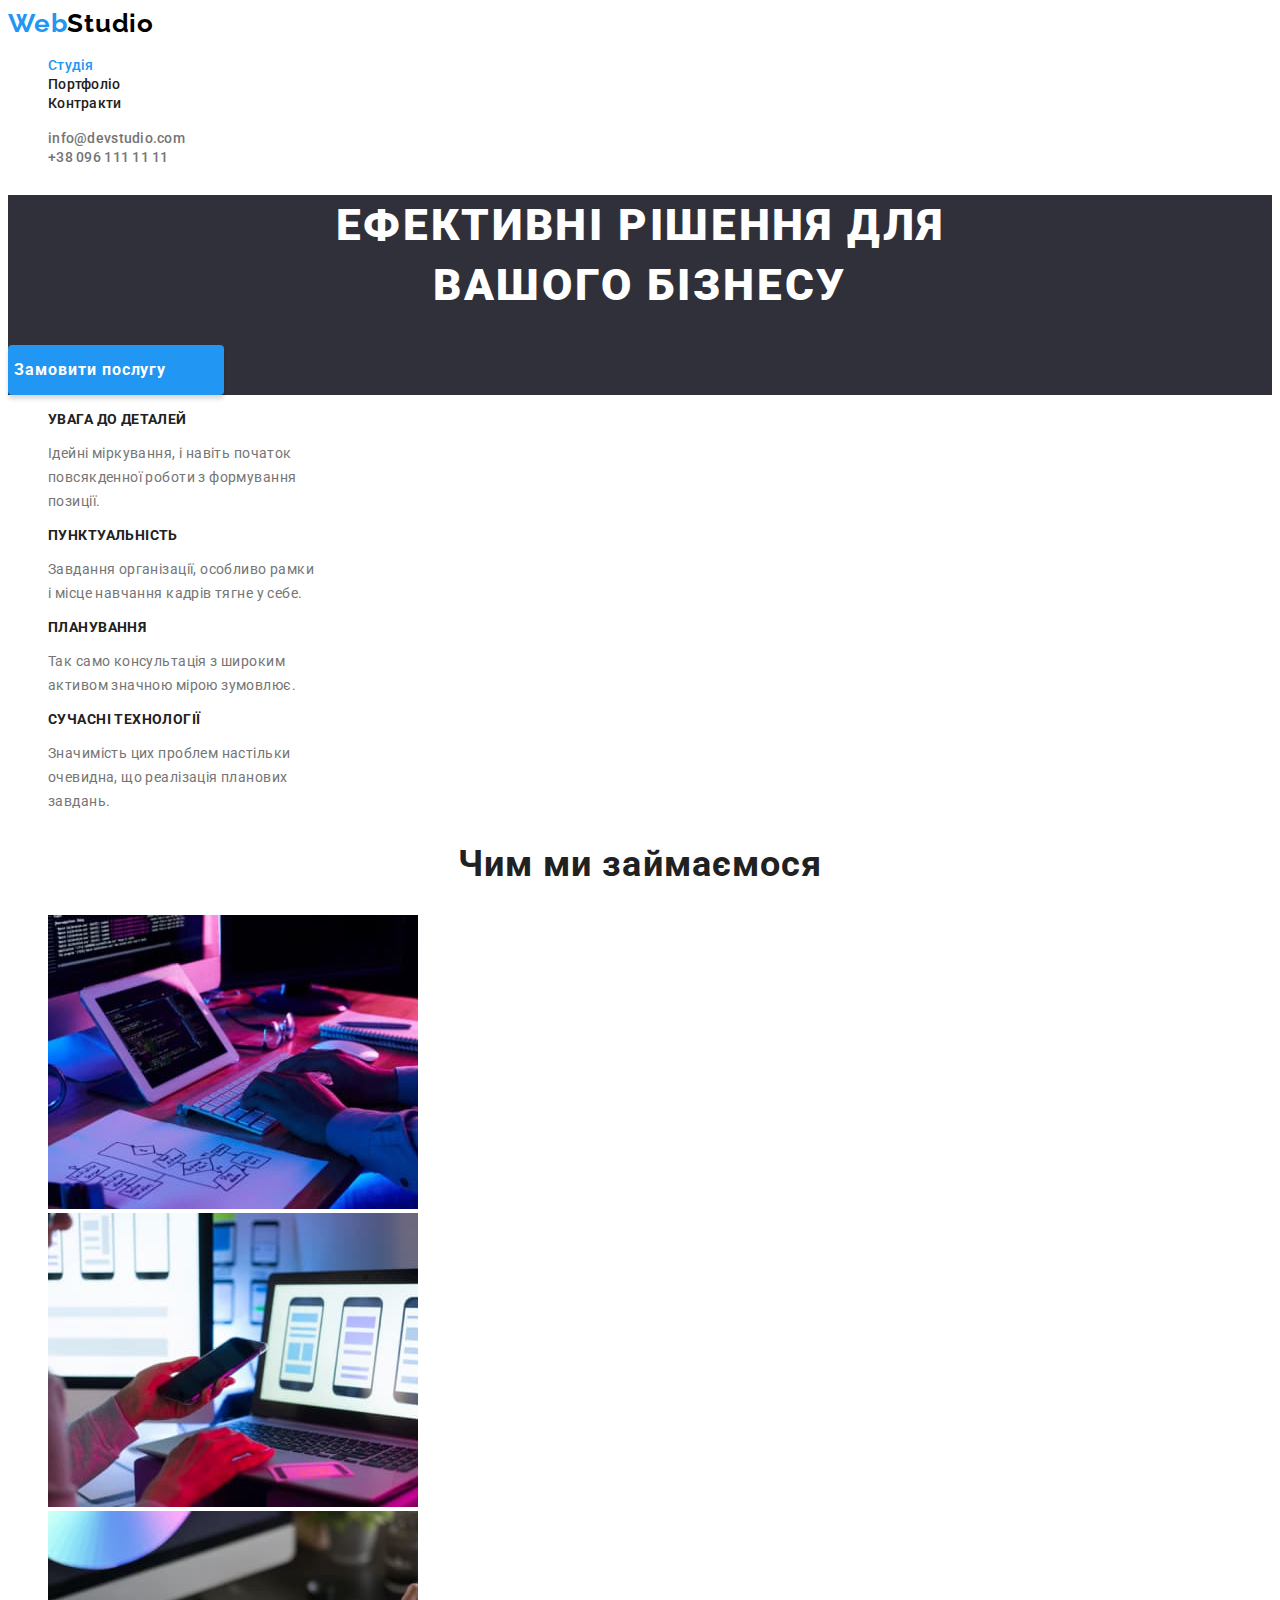
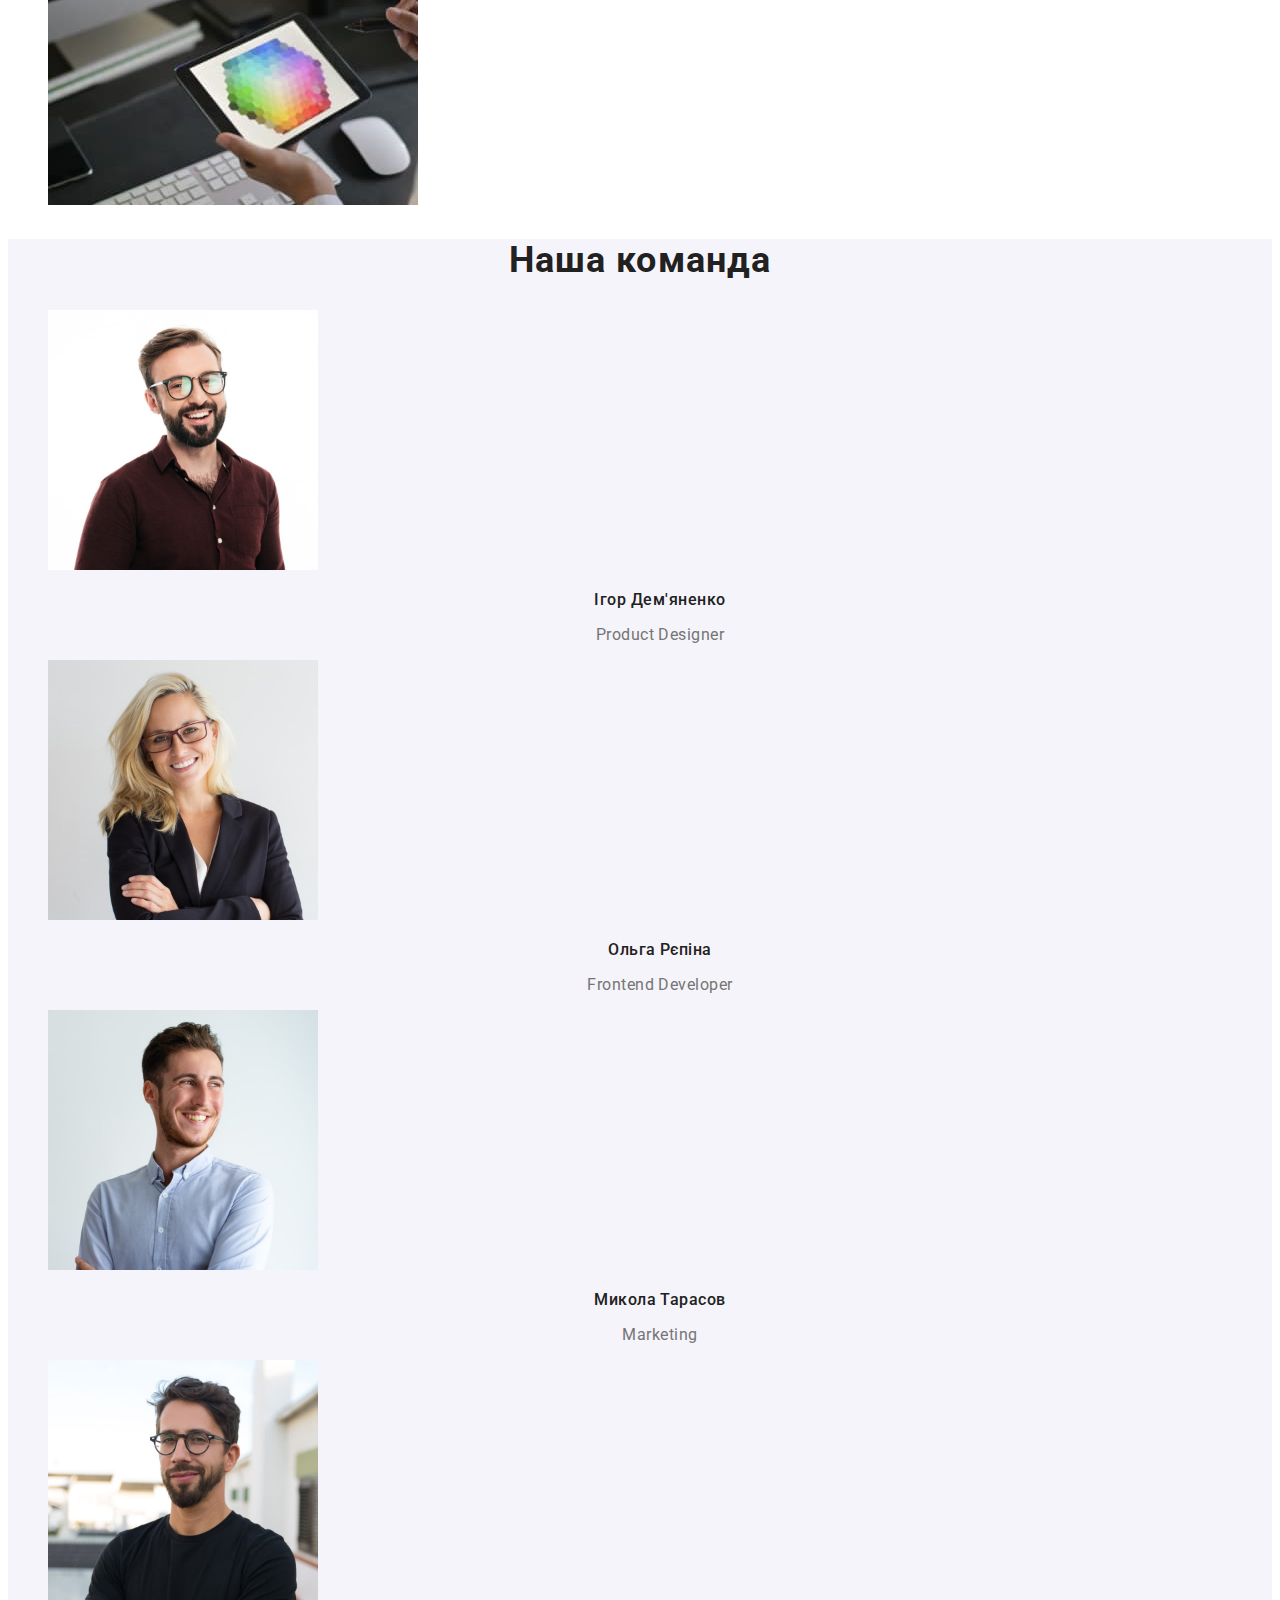
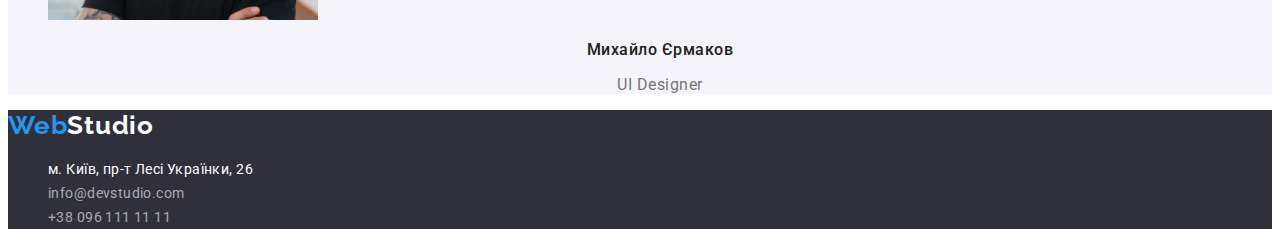
<file: index.html>
<!DOCTYPE html>
<html lang="uk">
  <head>
    <meta charset="UTF-8" />
    <meta http-equiv="X-UA-Compatible" content="IE=edge" />
    <meta name="viewport" content="width=device-width, initial-scale=1.0" />
    <title>Document</title>
    <link rel="preconnect" href="https://fonts.googleapis.com" />
    <link rel="preconnect" href="https://fonts.gstatic.com" crossorigin />
    <link
      href="https://fonts.googleapis.com/css2?family=Raleway:wght@700&family=Roboto:wght@400;500;700;900&display=swap"
      rel="stylesheet"
    />
    <link rel="stylesheet" href="./css/style.css" />
  </head>
  <body class="body">
    <!--Головний блок-->
    <header class="header">
      <a href="/" class="header-logo logo link" lang="en"
        ><span class="header-accent-first">Web</span
        ><span class="header-accent-second">Studio</span></a
      >
      <nav class="header-nav">
        <ul class="header-nav-items items">
          <li class="header-item">
            <a class="header-nav-link link current" href="./index.html">Студія</a>
          </li>
          <li class="header-item">
            <a class="header-nav-link link" href="./portfolio.html">Портфоліо</a>
          </li>
          <li class="header-item">
            <a class="header-nav-link link" href="#">Контракти</a>
          </li>
        </ul>
      </nav>

      <ul class="header-contacts items">
        <li class="header-contact">
          <a class="header-mail-link link" href="mailto:ingo@devstudio.com"
            >info@devstudio.com</a
          >
        </li>
        <li class="header-contact">
          <a class="header-tel-link link" href="tel:+380961111111"
            >+38 096 111 11 11</a
          >
        </li>
      </ul>
    </header>

    <main class="studio-main">
      <section class="hero">
        <h1 class="hero-title">
          ЕФЕКТИВНІ РІШЕННЯ ДЛЯ <br />
          ВАШОГО БІЗНЕСУ
        </h1>
        <button class="hero-button button" type="button">
          Замовити послугу
        </button>
      </section>

      <!--Друга сторінка-->
      <section class="benefits">
        <h2 hidden>Особливості</h2>
        <ul class="benefits-items items">
          <li class="benefits-item">
            <h2 class="benefits-title">УВАГА ДО ДЕТАЛЕЙ</h2>
            <p class="benefits-desc">
              Ідейні міркування, і навіть початок <br />
              повсякденної роботи з формування <br />
              позиції.
            </p>
          </li>
          <li class="benefits-item">
            <h2 class="benefits-title">ПУНКТУАЛЬНІСТЬ</h2>
            <p class="benefits-desc">
              Завдання організації, особливо рамки <br />
              і місце навчання кадрів тягне у себе.
            </p>
          </li>
          <li>
            <h2 class="benefits-title">ПЛАНУВАННЯ</h2>
            <p class="benefits-desc">
              Так само консультація з широким <br />
              активом значною мірою зумовлює.
            </p>
          </li>
          <li class="benefits-item">
            <h2 class="benefits-title">СУЧАСНІ ТЕХНОЛОГІЇ</h2>
            <p class="benefits-desc">
              Значимість цих проблем настільки <br />
              очевидна, що реалізація планових <br />
              завдань.
            </p>
          </li>
        </ul>
      </section>
      <section class="main-portfolio">
        <h2 class="main-portfolio-subtitle">Чим ми займаємося</h2>
        <ul class="main-portfolio-items items">
          <li class="main-portfolio-item">
            <img
              class="main-portfolio-img"
              src="images/box1.jpg"
              alt="написання коду"
              width="370"
            />
          </li>
          <li class="main-portfolio-item">
            <img
              class="main-portfolio-img"
              src="images/box2.jpg"
              alt="тестування додатку"
              width="370"
            />
          </li>
          <li class="main-portfolio-item">
            <img
              class="main-portfolio-img"
              src="images/box3.jpg"
              alt="дизайн"
              width="370"
            />
          </li>
        </ul>
      </section>

      <!--Третя сторінка-->
      <section class="team">
        <h2 class="team-title">Наша команда</h2>
        <ul class="team-items items">
          <li class="team-item">
            <img
              class="team-img"
              src="images/teamcard1.jpg"
              alt="Product Designer"
              width="270"
            />
            <h3 class="team-subtitle">Ігор Дем'яненко</h3>
            <p class="team-desc" lang="en">Product Designer</p>
          </li>

          <li class="team-item">
            <img
              class="team-img"
              src="images/teamcard2.jpg"
              alt="Frontend Developer"
              width="270"
            />
            <h3 class="team-subtitle">Ольга Рєпіна</h3>
            <p class="team-desc" lang="en">Frontend Developer</p>
          </li>

          <li class="team-item">
            <img
              class="team-img"
              src="images/teamcard3.jpg"
              alt="Marketing"
              width="270"
            />
            <h3 class="team-subtitle">Микола Тарасов</h3>
            <p class="team-desc" lang="en">Marketing</p>
          </li>

          <li class="team-item">
            <img
              class="team-img"
              src="images/teamcard4.jpg"
              alt="UI Designer"
              width="270"
            />
            <h3 class="team-subtitle">Михайло Єрмаков</h3>
            <p class="team-desc" lang="en">UI Designer</p>
          </li>
        </ul>
      </section>
    </main>

<!-- Підвал -->
    <footer class="footer">
      <a href="/" class="footer-logo logo link" lang="en"
        ><span class="footer-accent-first">Web</span
        ><span class="footer-accent-second">Studio</span></a
      >
      <address class="footer-address">
        <ul class="footer-items items">
          <li class="footer-item">
            <a
              class="footer-map-link link"
              href="https://www.google.com.ua/maps/place/%D0%B1%D1%83%D0%BB.+%D0%9B%D0%B5%D1%81%D0%B8+%D0%A3%D0%BA%D1%80%D0%B0%D0%B8%D0%BD%D0%BA%D0%B8,+26,+%D0%9A%D0%B8%D0%B5%D0%B2,+02000/@50.4265807,30.5361918,17z/data=!3m1!4b1!4m5!3m4!1s0x40d4cf0e033ecbe9:0x57a4dffefec77da0!8m2!3d50.4265807!4d30.5383859?hl=ru&authuser=0"
              target="_blank"
              rel="noopener noreferrer nofollow"
              >м. Київ, пр-т Лесі Українки, 26</a
            >
          </li>
          <li class="footer-item">
            <a class="footer-mail-link link" href="mailto:ingo@devstudio.com"
              >info@devstudio.com</a
            >
          </li>
          <li class="footer-item">
            <a class="footer-tel-link link" href="tel:+380961111111"
              >+38 096 111 11 11</a
            >
          </li>
        </ul>
      </address>
    </footer>
  </body>
</html>
</file>
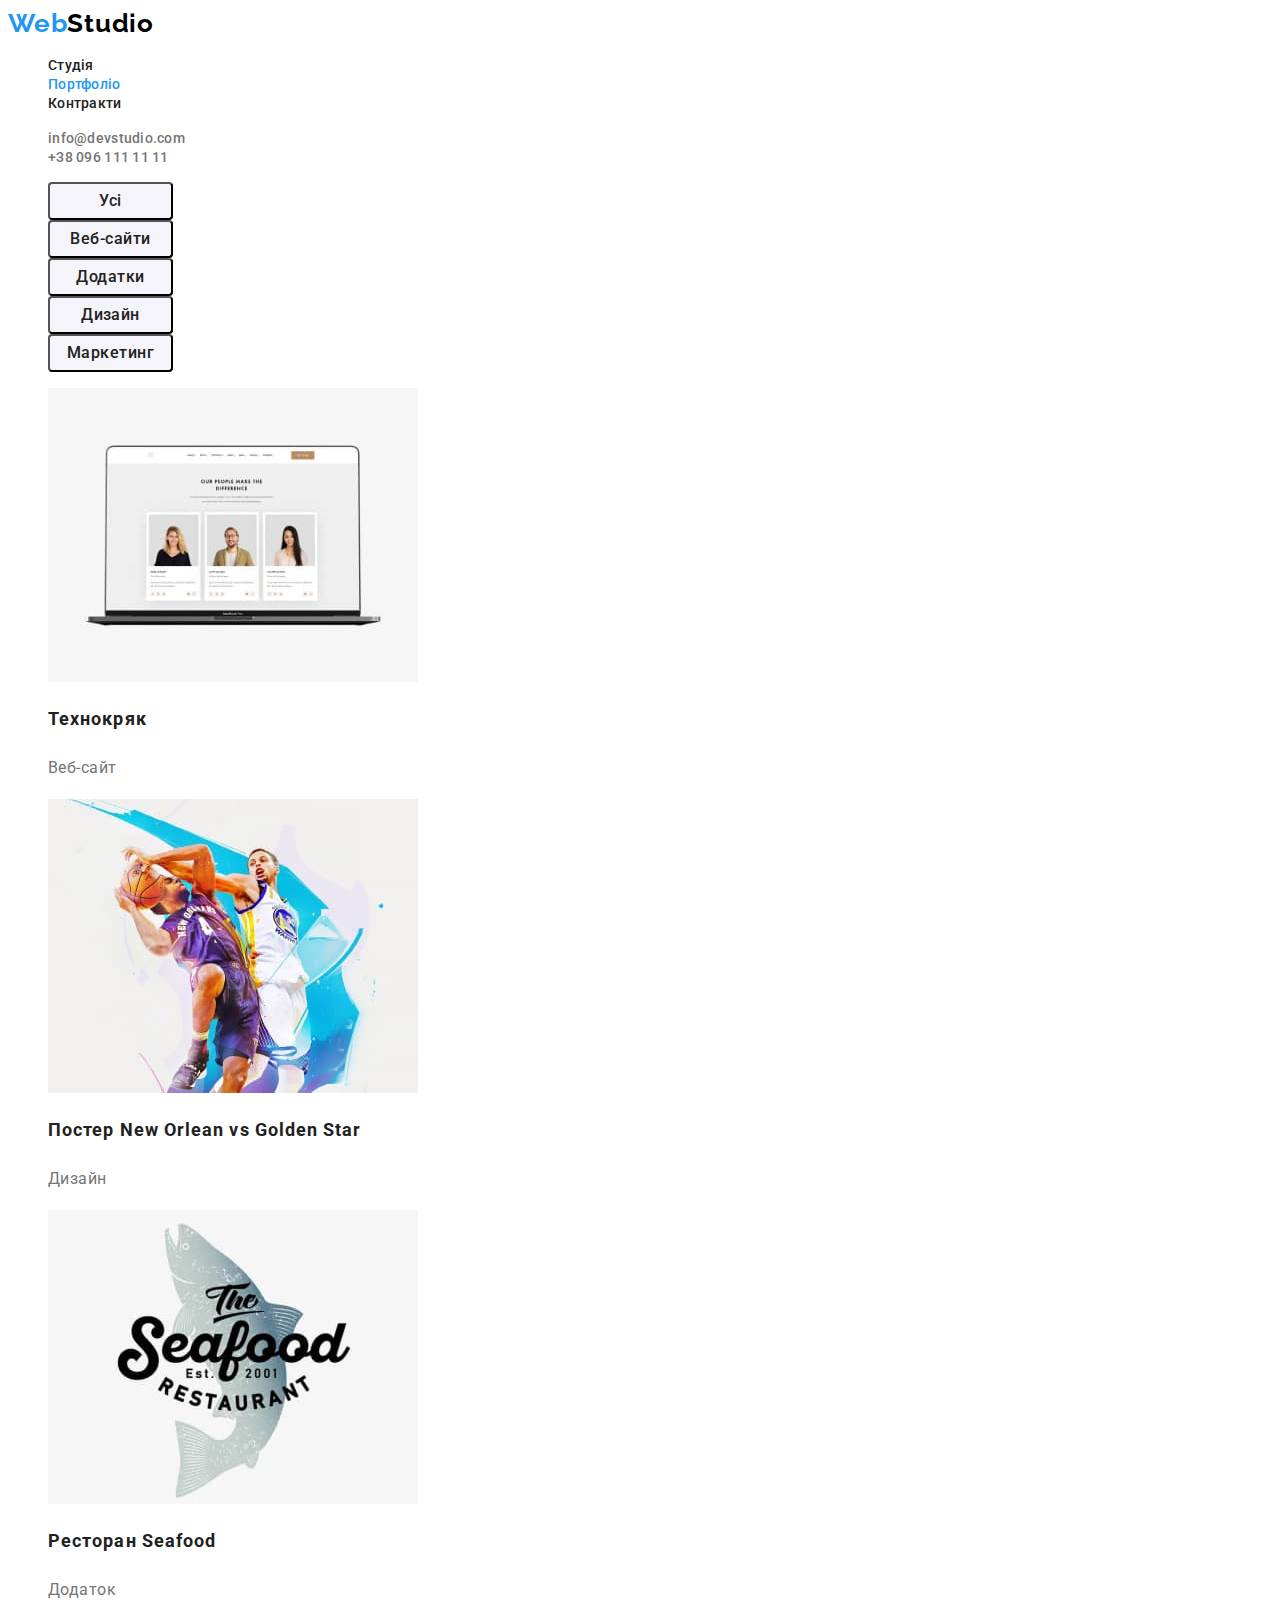
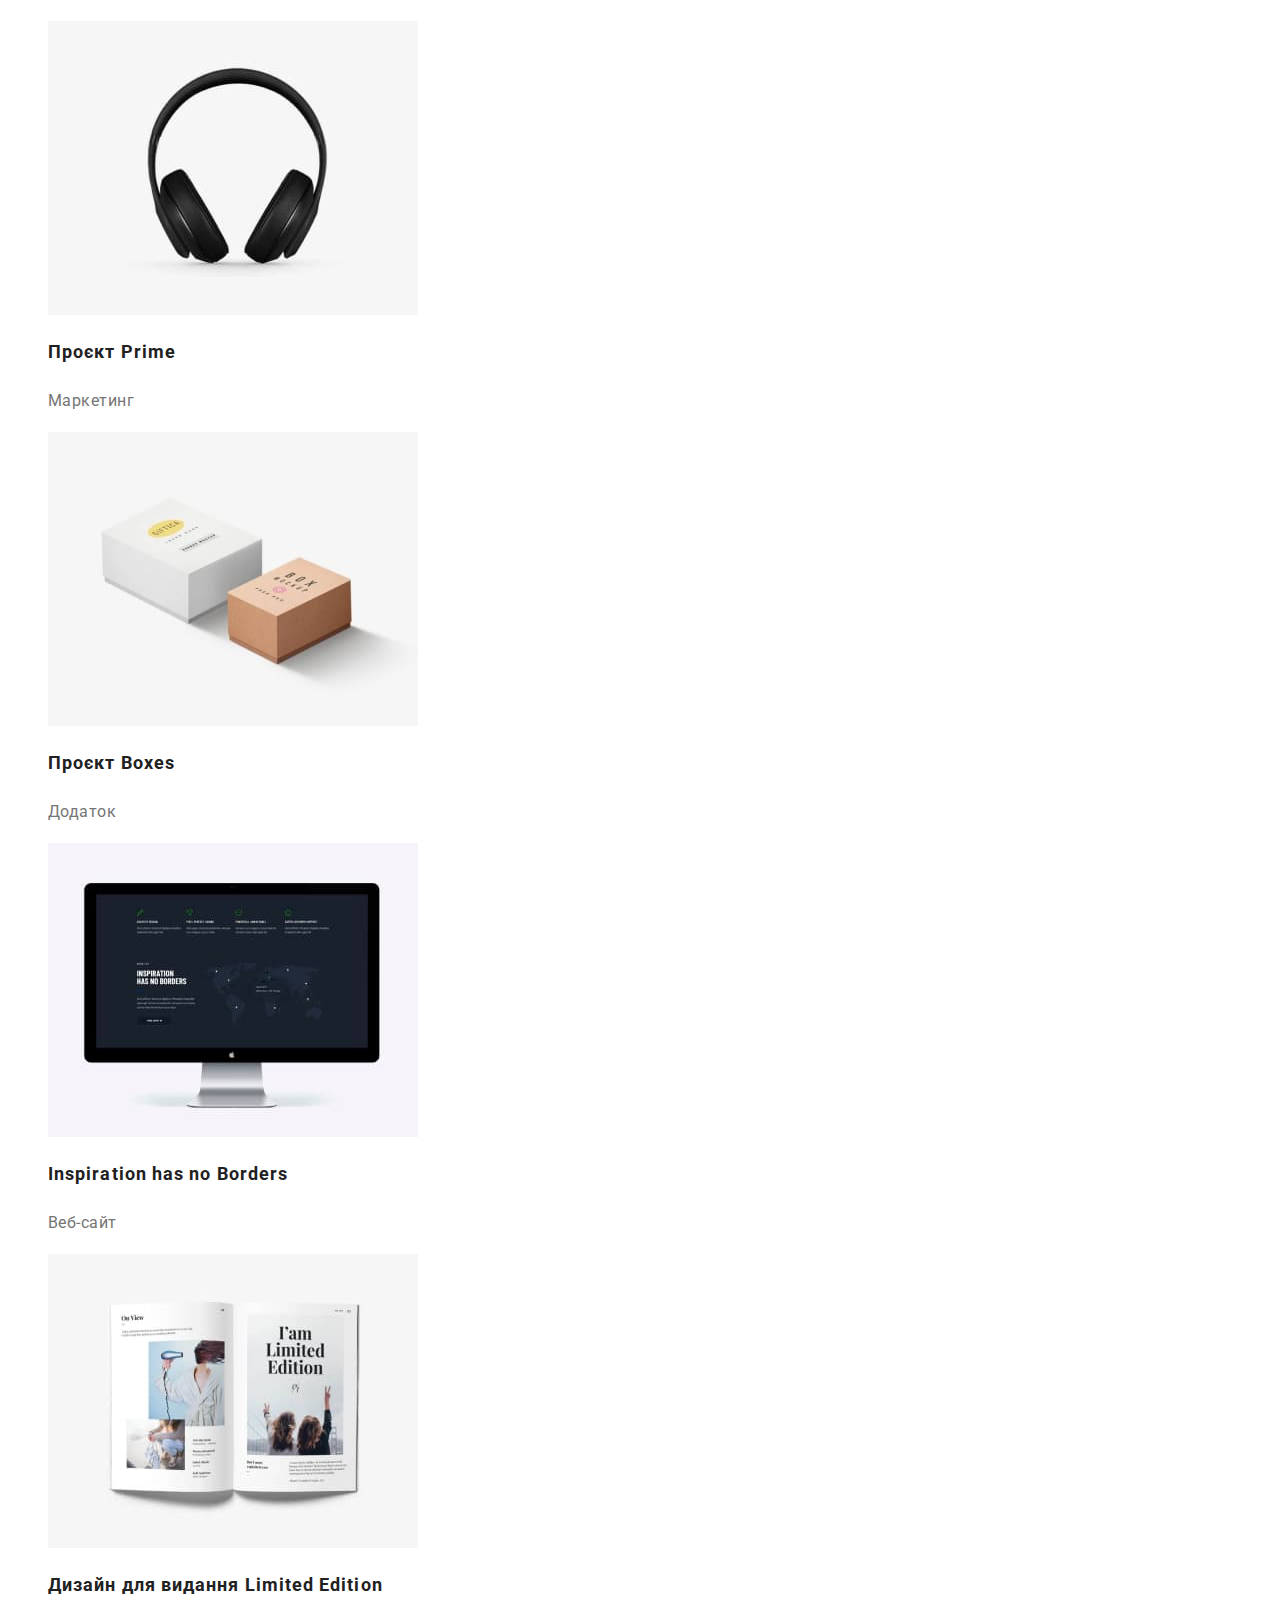
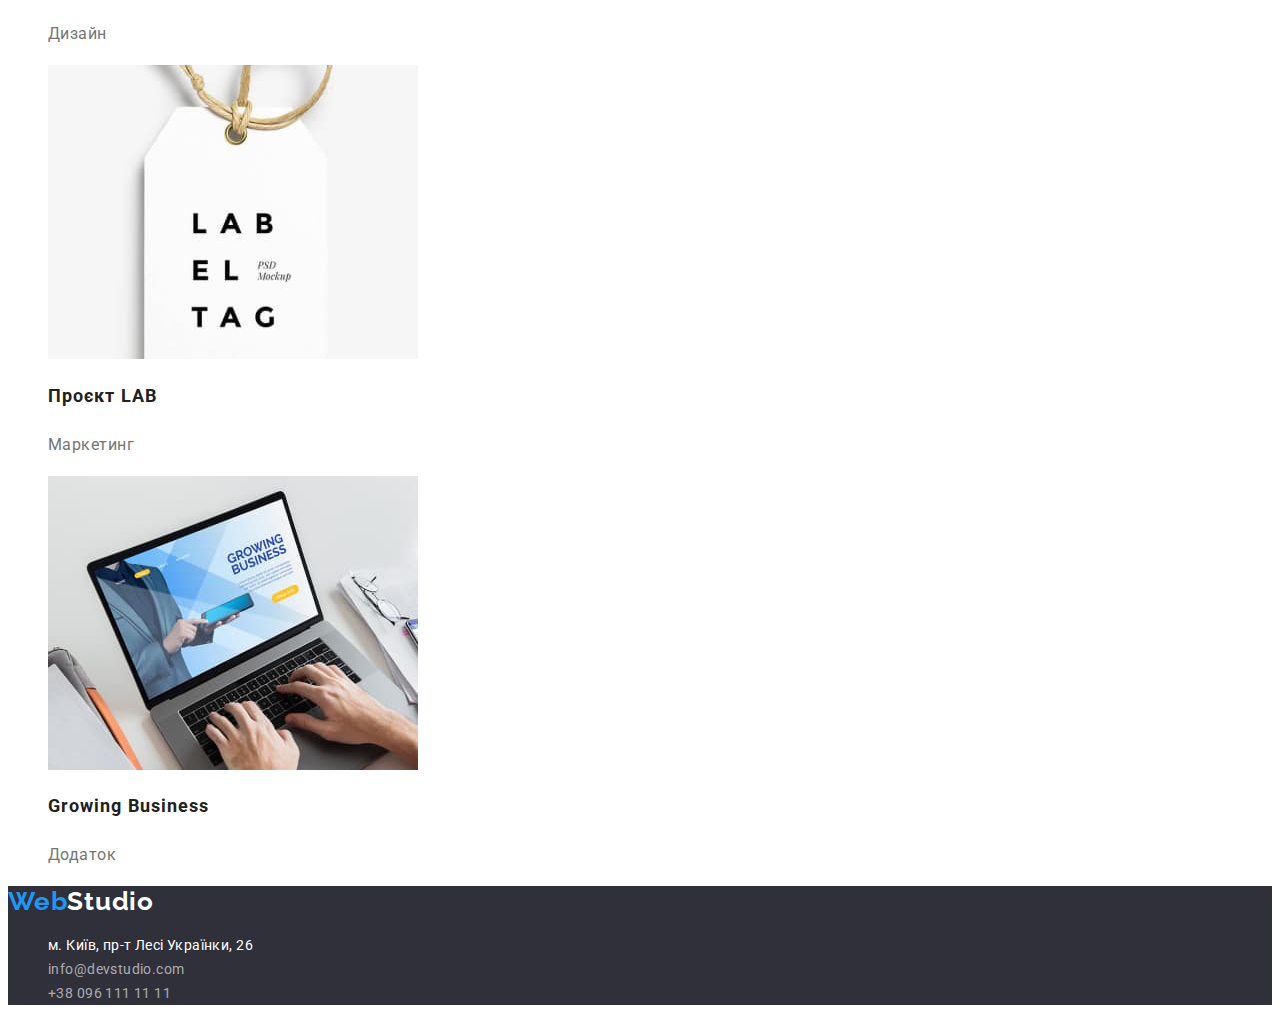
<file: portfolio.html>
<!DOCTYPE html>
<html lang="uk">
  <head>
    <meta charset="UTF-8" />
    <meta http-equiv="X-UA-Compatible" content="IE=edge" />
    <meta name="viewport" content="width=device-width, initial-scale=1.0" />
    <title>Document</title>
    <link rel="preconnect" href="https://fonts.googleapis.com" />
    <link rel="preconnect" href="https://fonts.gstatic.com" crossorigin />
    <link
      href="https://fonts.googleapis.com/css2?family=Raleway:wght@700&family=Roboto:wght@400;500;700;900&display=swap"
      rel="stylesheet"
    />
    <link rel="stylesheet" href="./css/style.css" />
  </head>
  <body class="body">
   
    <header class="header">
      <a href="/" class="header-logo logo link" lang="en"
        ><span class="header-accent-first">Web</span
        ><span class="header-accent-second">Studio</span></a
      >
      <nav class="header-nav">
        <ul class="header-nav-items items">
          <li class="header-item">
            <a class="header-nav-link link" href="./index.html">Студія</a>
          </li>
          <li class="header-item">
            <a class="header-nav-link link current" href="./portfolio.html">Портфоліо</a>
          </li>
          <li class="header-item">
            <a class="header-nav-link link" href="#">Контракти</a>
          </li>
        </ul>
      </nav>

      <ul class="header-contacts items">
        <li class="header-contact">
          <a class="header-mail-link link" href="mailto:ingo@devstudio.com"
            >info@devstudio.com</a
          >
        </li>
        <li class="header-contact">
          <a class="header-tel-link link" href="tel:+380961111111"
            >+38 096 111 11 11</a
          >
        </li>
      </ul>
    </header>

    <main class="portfolio">
      <section class="portfolio-customers">
        <h1 hidden class="portfolio-title">Портфоліо</h1>
        <ul class="portfolio-items items">
          <li class="portfolio-item">
            <button class="portfolio-button button" type="button">Усі</button>
          </li>
          <li class="portfolio-item">
            <button class="portfolio-button button" type="button">
              Веб-сайти
            </button>
          </li>
          <li class="portfolio-item">
            <button class="portfolio-button button" type="button">
              Додатки
            </button>
          </li>
          <li class="portfolio-item">
            <button class="portfolio-button button" type="button">
              Дизайн
            </button>
          </li>
          <li class="portfolio-item">
            <button class="portfolio-button button" type="button">
              Маркетинг
            </button>
          </li>
        </ul>
       
        <ul class="exsamples-items items">
          <li class="exsamples-item">
            <img
              class="exsamples-img"
              src="./images/technokryak.jpg"
              alt="Веб-сайт Технокряк"
            />
            <h2 class="exsamples-title">Технокряк</h2>
            <p class="exsamples-desc">Веб-сайт</p>
          </li>
          <li class="exsamples-item">
            <img
              class="exsamples-img"
              src="./images/new_orlean_vs_golden_star.jpg"
              alt="Постер New Orlean vs Golden Star"
              width="370"
            />
            <h2 class="exsamples-title">Постер New Orlean vs Golden Star</h2>
            <p class="exsamples-desc">Дизайн</p>
          </li>
          <li class="exsamples-item">
            <img
              class="exsamples-img"
              src="./images/seafood.jpg"
              alt="Додаток ресторану Seefood"
              width="370"
            />
            <h2 class="exsamples-title">Ресторан Seafood</h2>
            <p class="exsamples-desc">Додаток</p>
          </li>
          <li class="exsamples-item">
            <img
              class="exsamples-img"
              src="./images/prime.jpg"
              alt="Маркетинг для проєкту Prime"
              width="370"
            />
            <h2 class="exsamples-title">Проєкт Prime</h2>
            <p class="exsamples-desc">Маркетинг</p>
          </li>
          <li class="exsamples-item">
            <img
              class="exsamples-img"
              src="./images/boxes.jpg"
              alt="Додаток для проєкту Boxes"
              width="370"
            />
            <h2 class="exsamples-title">Проєкт Boxes</h2>
            <p class="exsamples-desc">Додаток</p>
          </li>
          <li class="exsamples-item">
            <img
              class="exsamples-img"
              src="./images/inspiration_has_no_borders.jpg"
              alt="Веб-сайт Inspiration has no Borders"
              width="370"
            />
            <h2 class="exsamples-title">Inspiration has no Borders</h2>
            <p class="exsamples-desc">Веб-сайт</p>
          </li>
          <li class="exsamples-item">
            <img
              class="exsamples-img"
              src="./images/limited_edition.jpg"
              alt="Дизайн для видання Limited Edition"
              width="370"
            />
            <h2 class="exsamples-title">Дизайн для видання Limited Edition</h2>
            <p class="exsamples-desc">Дизайн</p>
          </li>

          <li class="exsamples-item">
            <img
              class="exsamples-img"
              src="images/lab.jpg"
              alt="Маркетинг для проєкту LAB"
              width="370"
            />
            <h2 class="exsamples-title">Проєкт LAB</h2>
            <p class="exsamples-desc">Маркетинг</p>
          </li>
          <li class="exsamples-item">
            <img
              class="exsamples-img"
              src="./images/growing_business.jpg"
              alt="Додаток Growing Business"
              width="370"
            />
            <h2 class="exsamples-title">Growing Business</h2>
            <p class="exsamples-desc">Додаток</p>
          </li>
        </ul>
      </section>
    </main>

    <footer class="footer">
      <a href="/" class="footer-logo logo link" lang="en"
        ><span class="footer-accent-first">Web</span
        ><span class="footer-accent-second">Studio</span></a
      >
      <address class="footer-address">
        <ul class="footer-items items">
          <li class="footer-item">
            <a
              class="footer-map-link link"
              href="https://www.google.com.ua/maps/place/%D0%B1%D1%83%D0%BB.+%D0%9B%D0%B5%D1%81%D0%B8+%D0%A3%D0%BA%D1%80%D0%B0%D0%B8%D0%BD%D0%BA%D0%B8,+26,+%D0%9A%D0%B8%D0%B5%D0%B2,+02000/@50.4265807,30.5361918,17z/data=!3m1!4b1!4m5!3m4!1s0x40d4cf0e033ecbe9:0x57a4dffefec77da0!8m2!3d50.4265807!4d30.5383859?hl=ru&authuser=0"
              target="_blank"
              rel="noopener noreferrer nofollow"
              >м. Київ, пр-т Лесі Українки, 26</a
            >
          </li>
          <li class="footer-item">
            <a class="footer-mail-link link" href="mailto:ingo@devstudio.com"
              >info@devstudio.com</a
            >
          </li>
          <li class="footer-item">
            <a class="footer-tel-link link" href="tel:+380961111111"
              >+38 096 111 11 11</a
            >
          </li>
        </ul>
      </address>
    </footer>
  </body>
</html>
</file>
<file: css/style.css>
/* Головні стилі */
:root {
  --main-color: #212121;
  --second-color: #757575;
  --hover-color:#2196f3;
  --white-color:#ffffff;
  --partlogo-color: #2196f3;
  --black-color: #000000;
  --header-background: #ffffff;
  --hero-footer-background: #2f303a;
  --hero-button-bg: #2196f3;
  --portfolio-button-bg:#f5f4fa;}

.body {
  font-family: "Roboto", sans-serif;
}

/* Header styles */
.header {
  background:var(--header-background);
}

.header-nav-items .link.current{
  color: var(--hover-color);
}

.link {
  text-decoration: none;
}

.items {
  list-style: none;
}

.logo {
  font-family: "Raleway";
  font-weight: 700;
  font-size: 26px;
  line-height: calc(31 / 26);
  letter-spacing: 0.03em;
}

.header-accent-first {
  color: var(--partlogo-color);
}

.header-accent-second {
  color: var(--black-color);
}

.header-nav-link {
  font-weight: 500;
  font-size: 14px;
  line-height: calc(16 / 14);
  letter-spacing: 0.02em;
  color: var(--main-color);
}

.header-nav-link:hover,
.header-nav-link:focus {
  color: var(--hover-color);
}

.header-mail-link,
.header-tel-link {
  font-weight: 500;
  font-size: 14px;
  line-height: calc(16 / 14);
  letter-spacing: 0.02em;
  color: var(--second-color);
}

.header-mail-link:hover,
.header-mail-link:focus {
  color: var(--hover-color);
}

.header-tel-link:hover,
.header-tel-link:focus {
  color: var(--hover-color);
}

/* Hero styles */
.hero-title {
  font-weight: 900;
  font-size: 44px;
  line-height: calc(60 / 44);
  letter-spacing: 0.06em;
  text-align: center;
  letter-spacing: 0.06em;
  text-transform: uppercase;
  color: var(--white-color);
}

.hero {
  background: var(--hero-footer-background);
}
.hero-button {
  width: 216px;
  height: 50px;
  left: 692px;
  top: 430px;
  background: var(--hero-button-bg);
  box-shadow: 0px 4px 4px rgba(0, 0, 0, 0.15);
  border-radius: 4px;
  font-weight: 700;
  font-size: 16px;
  line-height: calc(30 / 16);
  display: flex;
  align-items: center;
  text-align: center;
  letter-spacing: 0.06em;
  color: var(--white-color);
  font-family: inherit;
  border: none;
  cursor: pointer;
}

.hero-button:hover,
.hero-button:focus {
  background: #188ce8;
}

/* Benefits styles */

.benefits-title {
  font-weight: 700;
  font-size: 14px;
  line-height: calc(16 / 14);
  letter-spacing: 0.03em;
  text-transform: uppercase;
  color: var(--main-color);
}

.benefits-desc {
  font-size: 14px;
  line-height: calc(24 / 14);
  letter-spacing: 0.03em;
  color: var(--second-color);
}

/* Main portfolio styles */

.main-portfolio-subtitle {
  font-weight: 700;
  font-size: 36px;
  line-height: calc(42 / 36);
  text-align: center;
  letter-spacing: 0.03em;
  color: var(--main-color);
}

/* Team styles */
.team {
  background: var(--portfolio-button-bg);
}

.team-title {
  font-weight: 700;
  font-size: 36px;
  line-height: 42px;
  text-align: center;
  letter-spacing: 0.03em;
  color: var(--main-color);
}

.team-subtitle {
  font-weight: 500;
  font-size: 16px;
  line-height: 19px;
  text-align: center;
  letter-spacing: 0.03em;
  color: var(--main-color);
}

.team-desc {
  font-size: 16px;
  line-height: 19px;
  text-align: center;
  letter-spacing: 0.03em;
  color: var(--second-color);
}

/* footer styles */
.footer {
  background: var(--hero-footer-background);
}

.footer-logo {
  font-family: "Raleway";
  font-weight: 700;
  font-size: 26px;
  line-height: calc(31 / 26);
  letter-spacing: 0.03em;
  }

.footer-accent-first {
  color: var(--partlogo-color);
}

.footer-accent-second {
  color: var(--white-color);
}

.footer-address {
  text-decoration: none;
  font-style: normal;
}

.footer-map-link {
  font-size: 14px;
  line-height: calc(24 / 14);
  letter-spacing: 0.03em;
  color: var(--white-color);
}

.footer-mail-link,
.footer-tel-link {
  font-size: 14px;
  line-height: calc(24 / 14);
  letter-spacing: 0.03em;
  color: rgba(255, 255, 255, 0.6);
}

.footer-map-link:hover,
.footer-map-link:focus,
.footer-mail-link:hover,
.footer-mail-link:focus,
.footer-tel-link:hover,
.footer-tel-link:focus {
  color: var(--hover-color);
}

/* Portfolio styles */

.portfolio-button {
  width: 125px;
  height: 38px;
  left: 593px;
  top: 174px;
  background: var(--portfolio-button-bg);
  border-radius: 4px;
  font-weight: 500;
  font-size: 16px;
  line-height: calc(26 / 16);
  text-align: center;
  letter-spacing: 0.03em;
  color: var(--main-color);
  cursor: pointer;
  font-family: inherit;
}

.portfolio-button:hover,
.portfolio-button:focus {
  background: var(--hero-button-bg);
  color:var(--white-color);
}

.exsamples-title {
  font-weight: 700;
  font-size: 18px;
  line-height: calc(36 / 18);
  letter-spacing: 0.06em;
  color: var(--main-color);
}

.exsamples-desc {
  font-size: 16px;
  line-height: calc(30 / 16);
  letter-spacing: 0.03em;
  color: var(--second-color);
}
</file>
